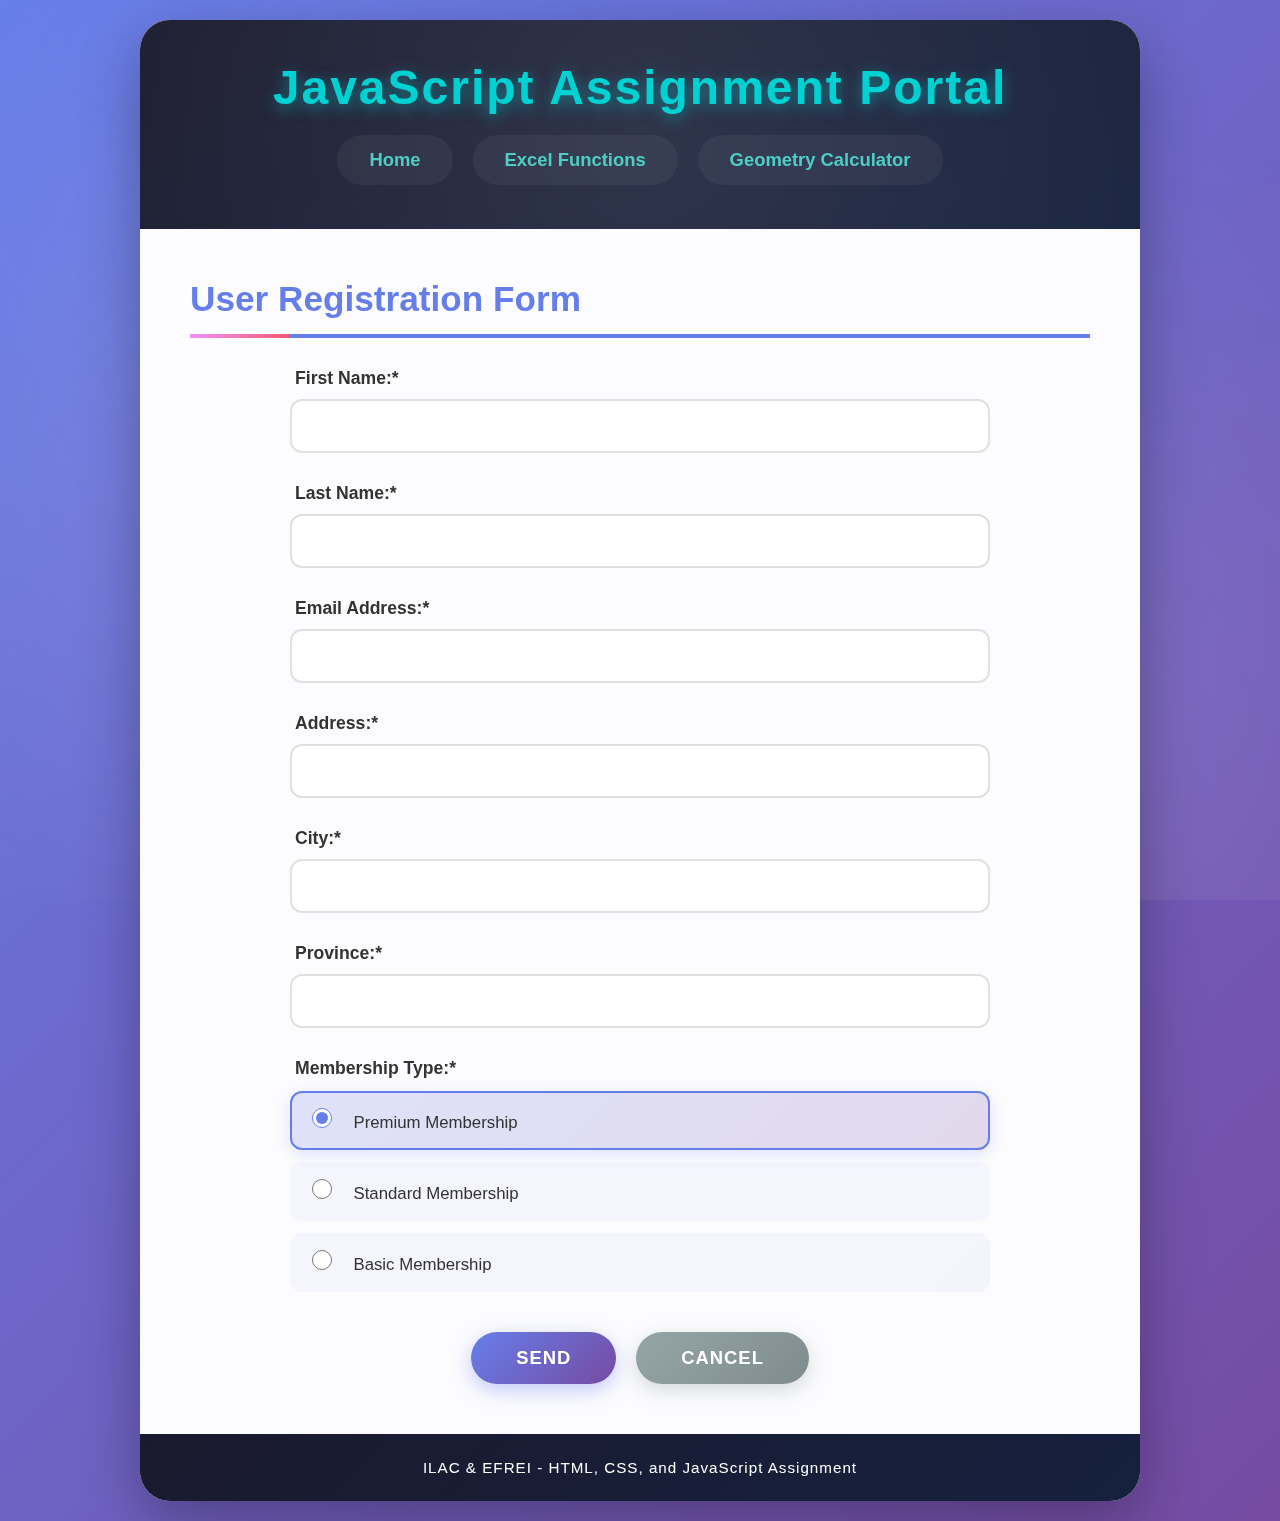
<file: index.html>
<!DOCTYPE html>
<html lang="en">
<head>
    <meta charset="UTF-8">
    <meta name="viewport" content="width=device-width, initial-scale=1.0">
    <meta http-equiv="X-UA-Compatible" content="IE=edge">
    <title>Home - JavaScript Assignment</title>
    <link rel="stylesheet" href="css/styles.css">
</head>
<body>
    <div class="container">
        <header>
            <h1>JavaScript Assignment Portal</h1>
            <nav id="main-nav">
                <ul>
                    <li><a href="index.html">Home</a></li>
                    <li><a href="excel.html">Excel Functions</a></li>
                    <li><a href="geometry.html">Geometry Calculator</a></li>
                </ul>
            </nav>
        </header>

        <main id="output">
            <h2>User Registration Form</h2>
            
            <form id="main-form" name="mainform">
                <div class="form-group">
                    <label for="firstName">First Name:*</label>
                    <input type="text" id="firstName" name="firstName" required>
                </div>

                <div class="form-group">
                    <label for="lastName">Last Name:*</label>
                    <input type="text" id="lastName" name="lastName" required>
                </div>

                <div class="form-group">
                    <label for="email">Email Address:*</label>
                    <input type="email" id="email" name="email" required>
                </div>

                <div class="form-group">
                    <label for="address">Address:*</label>
                    <input type="text" id="address" name="address" required>
                </div>

                <div class="form-group">
                    <label for="city">City:*</label>
                    <input type="text" id="city" name="city" required>
                </div>

                <div class="form-group">
                    <label for="province">Province:*</label>
                    <input type="text" id="province" name="province" required>
                </div>

                <div class="form-group">
                    <label>Membership Type:*</label>
                    <div class="radio-group">
                        <input type="radio" id="premium" name="membership" value="Premium" checked>
                        <label for="premium">Premium Membership</label>
                    </div>
                    <div class="radio-group">
                        <input type="radio" id="standard" name="membership" value="Standard">
                        <label for="standard">Standard Membership</label>
                    </div>
                    <div class="radio-group">
                        <input type="radio" id="basic" name="membership" value="Basic">
                        <label for="basic">Basic Membership</label>
                    </div>
                </div>

                <div class="button-group">
                    <button type="button" id="submitBtn">Send</button>
                    <button type="reset">Cancel</button>
                </div>
            </form>

            <div id="result"></div>
        </main>

        <footer>
            <p>ILAC & EFREI - HTML, CSS, and JavaScript Assignment</p>
        </footer>
    </div>

    <script src="js/script.js"></script>
</body>
</html>
</file>
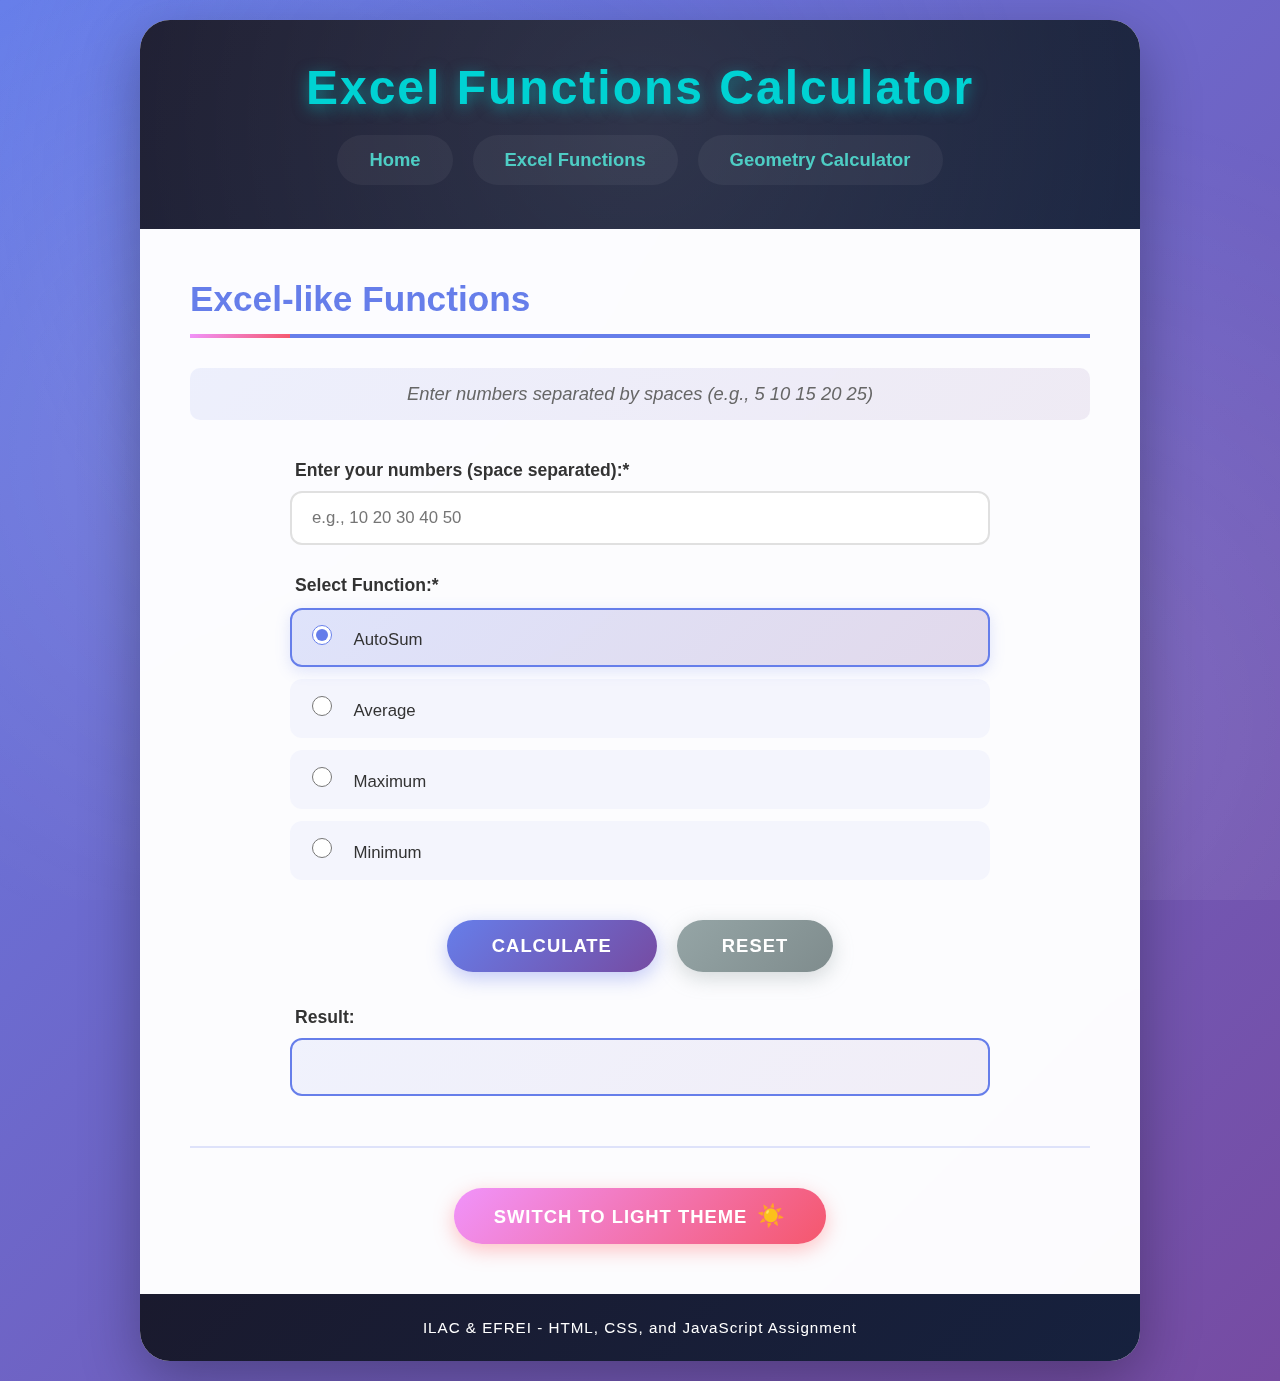
<file: excel.html>
<!DOCTYPE html>
<html lang="en">
<head>
    <meta charset="UTF-8">
    <meta name="viewport" content="width=device-width, initial-scale=1.0">
    <meta http-equiv="X-UA-Compatible" content="IE=edge">
    <title>Excel - JavaScript Assignment</title>
    <link rel="stylesheet" href="css/styles.css">
</head>
<body>
    <div class="container">
        <header>
            <h1>Excel Functions Calculator</h1>
            <nav id="main-nav">
                <ul>
                    <li><a href="index.html">Home</a></li>
                    <li><a href="excel.html">Excel Functions</a></li>
                    <li><a href="geometry.html">Geometry Calculator</a></li>
                </ul>
            </nav>
        </header>

        <main id="output">
            <h2>Excel-like Functions</h2>
            <p class="instruction">Enter numbers separated by spaces (e.g., 5 10 15 20 25)</p>
            
            <form id="main-form" name="mainform">
                <div class="form-group">
                    <label for="numbers">Enter your numbers (space separated):*</label>
                    <input type="text" id="numbers" name="numbers" placeholder="e.g., 10 20 30 40 50" required>
                </div>

                <div class="form-group">
                    <label>Select Function:*</label>
                    <div class="radio-group">
                        <input type="radio" id="sum" name="excel" value="sum" checked>
                        <label for="sum">AutoSum</label>
                    </div>
                    <div class="radio-group">
                        <input type="radio" id="avg" name="excel" value="average">
                        <label for="avg">Average</label>
                    </div>
                    <div class="radio-group">
                        <input type="radio" id="max" name="excel" value="max">
                        <label for="max">Maximum</label>
                    </div>
                    <div class="radio-group">
                        <input type="radio" id="min" name="excel" value="min">
                        <label for="min">Minimum</label>
                    </div>
                </div>

                <div class="button-group">
                    <button type="button" id="calculateBtn">Calculate</button>
                    <button type="reset">Reset</button>
                </div>

                <div class="form-group result-group">
                    <label for="result">Result:</label>
                    <input type="text" id="result" name="result" readonly>
                </div>
            </form>

            <div class="theme-switcher">
                <button id="themeBtn" class="theme-btn">Switch to Light Theme</button>
            </div>
        </main>

        <footer>
            <p>ILAC & EFREI - HTML, CSS, and JavaScript Assignment</p>
        </footer>
    </div>

    <script src="js/script.js"></script>
</body>
</html>
</file>
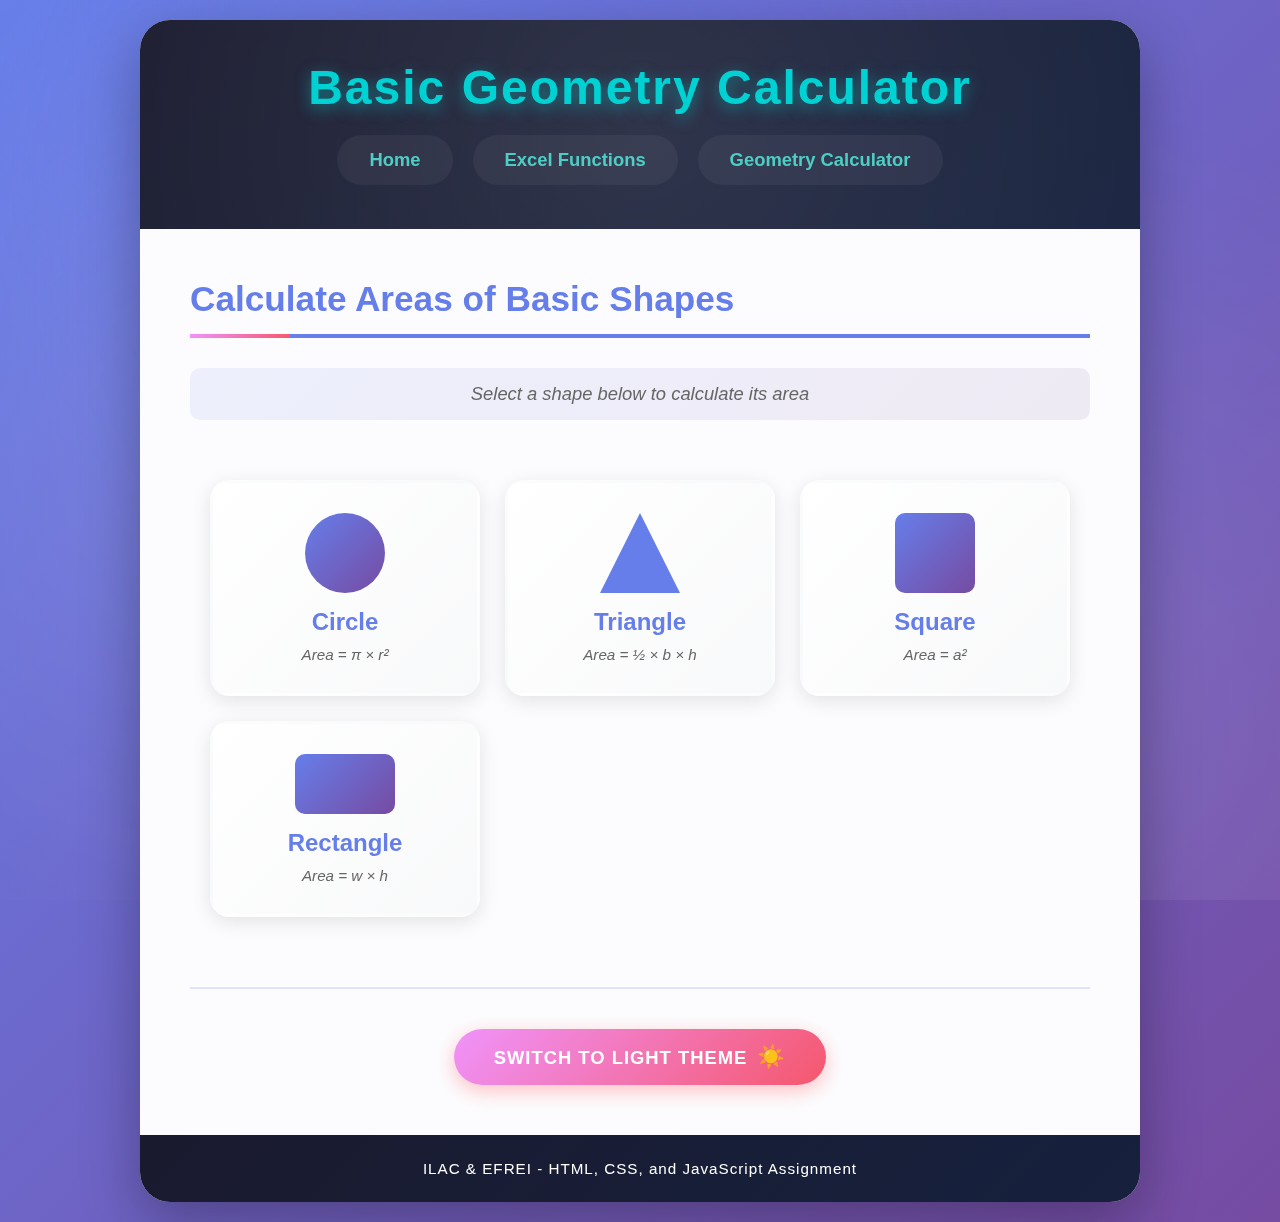
<file: geometry.html>
<!DOCTYPE html>
<html lang="en">
<head>
    <meta charset="UTF-8">
    <meta name="viewport" content="width=device-width, initial-scale=1.0">
    <meta http-equiv="X-UA-Compatible" content="IE=edge">
    <title>Geometry - JavaScript Assignment</title>
    <link rel="stylesheet" href="css/styles.css">
</head>
<body>
    <div class="container">
        <header>
            <h1>Basic Geometry Calculator</h1>
            <nav id="main-nav">
                <ul>
                    <li><a href="index.html">Home</a></li>
                    <li><a href="excel.html">Excel Functions</a></li>
                    <li><a href="geometry.html">Geometry Calculator</a></li>
                </ul>
            </nav>
        </header>

        <main id="output">
            <h2>Calculate Areas of Basic Shapes</h2>
            <p class="instruction">Select a shape below to calculate its area</p>

            <!-- Shape Selection Cards -->
            <div class="shape-cards">
                <div class="shape-card" onclick="showShape('circle')">
                    <div class="shape-icon-large circle-shape"></div>
                    <h3>Circle</h3>
                    <p>Area = π × r²</p>
                </div>
                <div class="shape-card" onclick="showShape('triangle')">
                    <div class="shape-icon-large triangle-shape"></div>
                    <h3>Triangle</h3>
                    <p>Area = ½ × b × h</p>
                </div>
                <div class="shape-card" onclick="showShape('square')">
                    <div class="shape-icon-large square-shape"></div>
                    <h3>Square</h3>
                    <p>Area = a²</p>
                </div>
                <div class="shape-card" onclick="showShape('rectangle')">
                    <div class="shape-icon-large rectangle-shape"></div>
                    <h3>Rectangle</h3>
                    <p>Area = w × h</p>
                </div>
            </div>

            <!-- Circle Calculator -->
            <div id="circle-section" class="geometry-section" style="display: none;">
                <h3>🔵 Circle Area Calculator</h3>
                <form class="geometry-form">
                    <div class="form-group">
                        <label for="circle-radius">Enter the radius (r):*</label>
                        <input type="text" id="circle-radius" placeholder="e.g., 5">
                    </div>
                    <div class="button-group">
                        <button type="button" onclick="calculateCircle()">Calculate</button>
                        <button type="button" onclick="hideAllShapes()">Back</button>
                    </div>
                    <div class="form-group result-group">
                        <label for="circle-result">Area Result:</label>
                        <input type="text" id="circle-result" readonly>
                    </div>
                </form>
            </div>

            <!-- Triangle Calculator -->
            <div id="triangle-section" class="geometry-section" style="display: none;">
                <h3>🔺 Triangle Area Calculator</h3>
                <form class="geometry-form">
                    <div class="form-group">
                        <label for="triangle-base">Enter the base (b):*</label>
                        <input type="text" id="triangle-base" placeholder="e.g., 8">
                    </div>
                    <div class="form-group">
                        <label for="triangle-height">Enter the height (h):*</label>
                        <input type="text" id="triangle-height" placeholder="e.g., 6">
                    </div>
                    <div class="button-group">
                        <button type="button" onclick="calculateTriangle()">Calculate</button>
                        <button type="button" onclick="hideAllShapes()">Back</button>
                    </div>
                    <div class="form-group result-group">
                        <label for="triangle-result">Area Result:</label>
                        <input type="text" id="triangle-result" readonly>
                    </div>
                </form>
            </div>

            <!-- Square Calculator -->
            <div id="square-section" class="geometry-section" style="display: none;">
                <h3>🟦 Square Area Calculator</h3>
                <form class="geometry-form">
                    <div class="form-group">
                        <label for="square-side">Enter the side length (a):*</label>
                        <input type="text" id="square-side" placeholder="e.g., 7">
                    </div>
                    <div class="button-group">
                        <button type="button" onclick="calculateSquare()">Calculate</button>
                        <button type="button" onclick="hideAllShapes()">Back</button>
                    </div>
                    <div class="form-group result-group">
                        <label for="square-result">Area Result:</label>
                        <input type="text" id="square-result" readonly>
                    </div>
                </form>
            </div>

            <!-- Rectangle Calculator -->
            <div id="rectangle-section" class="geometry-section" style="display: none;">
                <h3>🟪 Rectangle Area Calculator</h3>
                <form class="geometry-form">
                    <div class="form-group">
                        <label for="rectangle-width">Enter the width (w):*</label>
                        <input type="text" id="rectangle-width" placeholder="e.g., 10">
                    </div>
                    <div class="form-group">
                        <label for="rectangle-height">Enter the height (h):*</label>
                        <input type="text" id="rectangle-height" placeholder="e.g., 4">
                    </div>
                    <div class="button-group">
                        <button type="button" onclick="calculateRectangle()">Calculate</button>
                        <button type="button" onclick="hideAllShapes()">Back</button>
                    </div>
                    <div class="form-group result-group">
                        <label for="rectangle-result">Area Result:</label>
                        <input type="text" id="rectangle-result" readonly>
                    </div>
                </form>
            </div>

            <div class="theme-switcher">
                <button id="themeBtn" class="theme-btn">Switch to Light Theme</button>
            </div>
        </main>

        <footer>
            <p>ILAC & EFREI - HTML, CSS, and JavaScript Assignment</p>
        </footer>
    </div>

    <script src="js/script.js"></script>
</body>
</html>
</file>
<file: css/styles.css>
/* ================================================
   ADVANCED CSS - JavaScript Assignment
   Modern, Attractive & Sophisticated Design
   ================================================ */

/* ============================================
   RESET & BASE STYLES
   ============================================ */
* {
    margin: 0;
    padding: 0;
    box-sizing: border-box;
}

:root {
    /* Dark Theme Colors */
    --primary-gradient: linear-gradient(135deg, #667eea 0%, #764ba2 100%);
    --secondary-gradient: linear-gradient(135deg, #f093fb 0%, #f5576c 100%);
    --dark-bg: linear-gradient(135deg, #1a1a2e, #16213e);
    --accent-color: #00d2d3;
    --text-light: #ffffff;
    --text-dark: #333333;
    --shadow-lg: 0 20px 60px rgba(0, 0, 0, 0.3);
    --shadow-md: 0 10px 30px rgba(0, 0, 0, 0.2);
    --shadow-sm: 0 5px 15px rgba(0, 0, 0, 0.1);
    
    /* Light Theme Colors */
    --light-primary: linear-gradient(135deg, #a8edea 0%, #fed6e3 100%);
    --light-secondary: linear-gradient(135deg, #ffecd2 0%, #fcb69f 100%);
    --light-bg: #ffffff;
    --light-text: #2c3e50;
}

body {
    font-family: 'Poppins', 'Segoe UI', Tahoma, Geneva, Verdana, sans-serif;
    background: var(--primary-gradient);
    min-height: 100vh;
    padding: 20px;
    transition: all 0.5s ease;
    position: relative;
    overflow-x: hidden;
}

/* Animated Background Particles */
body::before {
    content: '';
    position: fixed;
    top: 0;
    left: 0;
    width: 100%;
    height: 100%;
    background: 
        radial-gradient(circle at 20% 50%, rgba(255, 255, 255, 0.1) 0%, transparent 50%),
        radial-gradient(circle at 80% 80%, rgba(255, 255, 255, 0.1) 0%, transparent 50%),
        radial-gradient(circle at 40% 20%, rgba(102, 126, 234, 0.2) 0%, transparent 50%);
    pointer-events: none;
    z-index: 1;
    animation: particleFloat 15s ease-in-out infinite;
}

@keyframes particleFloat {
    0%, 100% {
        transform: translateY(0) scale(1);
    }
    50% {
        transform: translateY(-20px) scale(1.05);
    }
}

/* ============================================
   LIGHT THEME STYLES
   ============================================ */
body.light-theme {
    background: var(--light-primary);
}

body.light-theme::before {
    background: 
        radial-gradient(circle at 20% 50%, rgba(168, 237, 234, 0.3) 0%, transparent 50%),
        radial-gradient(circle at 80% 80%, rgba(254, 214, 227, 0.3) 0%, transparent 50%);
}

body.light-theme .container {
    background: rgba(255, 255, 255, 0.98);
    color: var(--light-text);
    box-shadow: 0 25px 70px rgba(0, 0, 0, 0.15);
}

body.light-theme header {
    background: var(--light-secondary);
}

body.light-theme h1 {
    color: #667eea;
    text-shadow: 2px 2px 8px rgba(102, 126, 234, 0.3);
}

body.light-theme h2 {
    color: #667eea;
    border-bottom-color: #667eea;
}

body.light-theme nav a:link,
body.light-theme nav a:visited {
    color: #667eea;
}

body.light-theme nav a:hover {
    background: rgba(102, 126, 234, 0.15);
    color: #764ba2;
}

body.light-theme .form-group label {
    color: var(--light-text);
}

body.light-theme .instruction {
    color: #555;
}

body.light-theme footer {
    background: var(--light-secondary);
    color: var(--light-text);
}

body.light-theme .radio-group {
    background: rgba(102, 126, 234, 0.08);
}

body.light-theme .radio-group:hover {
    background: rgba(102, 126, 234, 0.15);
}

body.light-theme #result-display {
    background: linear-gradient(135deg, #ffecd2 0%, #fcb69f 100%);
    border-left-color: #667eea;
}

body.light-theme .feature-card {
    background: linear-gradient(135deg, #ffffff, #f8f9fa);
    box-shadow: 0 8px 25px rgba(0, 0, 0, 0.08);
}

/* ============================================
   CONTAINER & LAYOUT
   ============================================ */
.container {
    max-width: 1000px;
    margin: 0 auto;
    background: rgba(255, 255, 255, 0.98);
    backdrop-filter: blur(20px);
    border-radius: 30px;
    box-shadow: var(--shadow-lg);
    overflow: hidden;
    animation: containerFadeIn 0.8s ease-out;
    position: relative;
    z-index: 2;
}

@keyframes containerFadeIn {
    from {
        opacity: 0;
        transform: translateY(30px) scale(0.98);
    }
    to {
        opacity: 1;
        transform: translateY(0) scale(1);
    }
}

/* ============================================
   HEADER & NAVIGATION
   ============================================ */
header {
    background: var(--dark-bg);
    color: var(--text-light);
    padding: 40px 30px;
    text-align: center;
    position: relative;
    overflow: hidden;
}

header::before {
    content: '';
    position: absolute;
    top: -50%;
    left: -50%;
    width: 200%;
    height: 200%;
    background: radial-gradient(circle, rgba(255, 255, 255, 0.1) 0%, transparent 70%);
    animation: headerGlow 8s linear infinite;
}

@keyframes headerGlow {
    0% {
        transform: rotate(0deg);
    }
    100% {
        transform: rotate(360deg);
    }
}

h1 {
    font-size: 3em;
    margin-bottom: 20px;
    color: var(--accent-color);
    text-shadow: 0 4px 15px rgba(0, 210, 211, 0.5);
    position: relative;
    z-index: 1;
    font-weight: 700;
    letter-spacing: 2px;
    animation: titlePulse 3s ease-in-out infinite;
}

@keyframes titlePulse {
    0%, 100% {
        text-shadow: 0 4px 15px rgba(0, 210, 211, 0.5);
    }
    50% {
        text-shadow: 0 4px 25px rgba(0, 210, 211, 0.8);
    }
}

h2 {
    color: #667eea;
    font-size: 2.2em;
    margin-bottom: 30px;
    padding-bottom: 15px;
    border-bottom: 4px solid #667eea;
    position: relative;
    font-weight: 600;
}

h2::after {
    content: '';
    position: absolute;
    bottom: -4px;
    left: 0;
    width: 100px;
    height: 4px;
    background: var(--secondary-gradient);
    animation: underlineSlide 2s ease-in-out infinite;
}

@keyframes underlineSlide {
    0%, 100% {
        width: 100px;
    }
    50% {
        width: 200px;
    }
}

h3 {
    color: #764ba2;
    font-size: 1.8em;
    margin: 20px 0;
    font-weight: 600;
}

/* Navigation */
#main-nav {
    position: relative;
    z-index: 1;
}

#main-nav ul {
    list-style: none;
    display: flex;
    justify-content: center;
    gap: 20px;
    padding: 0;
    flex-wrap: wrap;
}

#main-nav li {
    display: inline;
}

#main-nav a {
    color: #4ecdc4;
    text-decoration: none;
    font-weight: 600;
    font-size: 1.15em;
    padding: 12px 30px;
    border-radius: 50px;
    transition: all 0.4s cubic-bezier(0.175, 0.885, 0.32, 1.275);
    display: inline-block;
    position: relative;
    overflow: hidden;
    background: rgba(255, 255, 255, 0.05);
    border: 2px solid transparent;
}

#main-nav a::before {
    content: '';
    position: absolute;
    top: 0;
    left: -100%;
    width: 100%;
    height: 100%;
    background: linear-gradient(90deg, transparent, rgba(255, 255, 255, 0.3), transparent);
    transition: left 0.5s ease;
}

#main-nav a:hover::before {
    left: 100%;
}

#main-nav a:link,
#main-nav a:visited {
    color: #4ecdc4;
}

#main-nav a:hover {
    background: rgba(255, 255, 255, 0.15);
    color: #ff6b6b;
    transform: translateY(-3px) scale(1.05);
    box-shadow: 0 8px 20px rgba(255, 107, 107, 0.3);
    border-color: rgba(255, 107, 107, 0.5);
}

#main-nav a:active {
    color: #feca57;
    transform: translateY(-1px) scale(1.02);
}

/* ============================================
   MAIN CONTENT
   ============================================ */
main {
    padding: 50px;
    min-height: 500px;
}

.instruction {
    text-align: center;
    color: #666;
    font-style: italic;
    margin-bottom: 40px;
    font-size: 1.15em;
    padding: 15px;
    background: linear-gradient(135deg, rgba(102, 126, 234, 0.1), rgba(118, 75, 162, 0.1));
    border-radius: 10px;
    animation: instructionFade 1s ease-out;
}

@keyframes instructionFade {
    from {
        opacity: 0;
        transform: translateY(-10px);
    }
    to {
        opacity: 1;
        transform: translateY(0);
    }
}

/* ============================================
   FORM STYLES
   ============================================ */
form {
    max-width: 700px;
    margin: 0 auto;
}

.form-group {
    margin-bottom: 30px;
    animation: formGroupSlide 0.6s ease-out backwards;
}

.form-group:nth-child(1) { animation-delay: 0.1s; }
.form-group:nth-child(2) { animation-delay: 0.2s; }
.form-group:nth-child(3) { animation-delay: 0.3s; }
.form-group:nth-child(4) { animation-delay: 0.4s; }
.form-group:nth-child(5) { animation-delay: 0.5s; }
.form-group:nth-child(6) { animation-delay: 0.6s; }

@keyframes formGroupSlide {
    from {
        opacity: 0;
        transform: translateX(-20px);
    }
    to {
        opacity: 1;
        transform: translateX(0);
    }
}

.form-group label {
    display: block;
    margin-bottom: 10px;
    color: var(--text-dark);
    font-weight: 600;
    font-size: 1.1em;
    position: relative;
    padding-left: 5px;
}

.form-group label::before {
    content: '';
    position: absolute;
    left: -5px;
    top: 50%;
    transform: translateY(-50%);
    width: 4px;
    height: 0;
    background: var(--primary-gradient);
    transition: height 0.3s ease;
    border-radius: 2px;
}

.form-group:hover label::before {
    height: 100%;
}

.form-group input[type="text"],
.form-group input[type="email"] {
    width: 100%;
    padding: 15px 20px;
    border: 2px solid #e0e0e0;
    border-radius: 12px;
    font-size: 1.05em;
    font-family: 'Poppins', 'Segoe UI', sans-serif;
    transition: all 0.4s cubic-bezier(0.4, 0, 0.2, 1);
    background: white;
    position: relative;
}

.form-group input:focus {
    outline: none;
    border-color: #667eea;
    box-shadow: 0 0 0 4px rgba(102, 126, 234, 0.15), 0 8px 20px rgba(102, 126, 234, 0.2);
    transform: translateY(-2px);
}

.form-group input[readonly] {
    background: linear-gradient(135deg, #667eea15, #764ba215);
    cursor: not-allowed;
    font-weight: 700;
    color: #667eea;
    font-size: 1.3em;
    text-align: center;
    border: 2px solid #667eea;
}

/* Radio Groups */
.radio-group {
    margin: 12px 0;
    padding: 15px 20px;
    background: rgba(102, 126, 234, 0.05);
    border-radius: 12px;
    transition: all 0.3s ease;
    border: 2px solid transparent;
    cursor: pointer;
}

.radio-group:hover {
    background: rgba(102, 126, 234, 0.12);
    border-color: rgba(102, 126, 234, 0.3);
    transform: translateX(5px);
}

.radio-group input[type="radio"] {
    margin-right: 12px;
    cursor: pointer;
    width: 20px;
    height: 20px;
    accent-color: #667eea;
}

.radio-group label {
    display: inline;
    cursor: pointer;
    font-weight: 500;
    font-size: 1.05em;
}

.radio-group:has(input:checked) {
    background: linear-gradient(135deg, rgba(102, 126, 234, 0.2), rgba(118, 75, 162, 0.2));
    border-color: #667eea;
    box-shadow: 0 4px 15px rgba(102, 126, 234, 0.2);
}

/* ============================================
   BUTTONS
   ============================================ */
.button-group {
    display: flex;
    gap: 20px;
    margin-top: 40px;
    justify-content: center;
    flex-wrap: wrap;
}

button {
    background: var(--primary-gradient);
    color: white;
    padding: 15px 45px;
    border: none;
    border-radius: 50px;
    font-size: 1.15em;
    font-weight: 600;
    cursor: pointer;
    transition: all 0.4s cubic-bezier(0.175, 0.885, 0.32, 1.275);
    box-shadow: 0 6px 20px rgba(102, 126, 234, 0.4);
    font-family: 'Poppins', 'Segoe UI', sans-serif;
    position: relative;
    overflow: hidden;
    text-transform: uppercase;
    letter-spacing: 1px;
}

button::before {
    content: '';
    position: absolute;
    top: 50%;
    left: 50%;
    width: 0;
    height: 0;
    border-radius: 50%;
    background: rgba(255, 255, 255, 0.4);
    transform: translate(-50%, -50%);
    transition: width 0.6s, height 0.6s;
}

button:hover::before {
    width: 400px;
    height: 400px;
}

button:hover {
    transform: translateY(-4px) scale(1.05);
    box-shadow: 0 12px 35px rgba(102, 126, 234, 0.6);
}

button:active {
    transform: translateY(-2px) scale(1.02);
}

button[type="reset"] {
    background: linear-gradient(135deg, #95a5a6 0%, #7f8c8d 100%);
    box-shadow: 0 6px 20px rgba(149, 165, 166, 0.4);
}

button[type="reset"]:hover {
    box-shadow: 0 12px 35px rgba(149, 165, 166, 0.6);
}

/* ============================================
   RESULT DISPLAY
   ============================================ */
#result-display {
    margin-top: 40px;
    padding: 30px;
    background: linear-gradient(135deg, #667eea15, #764ba215);
    border-left: 6px solid #667eea;
    border-radius: 15px;
    box-shadow: 0 8px 25px rgba(0, 0, 0, 0.15);
    animation: resultSlideIn 0.6s cubic-bezier(0.175, 0.885, 0.32, 1.275);
    position: relative;
    overflow: hidden;
}

#result-display::before {
    content: '✓';
    position: absolute;
    top: 10px;
    right: 10px;
    font-size: 3em;
    color: rgba(102, 126, 234, 0.1);
    font-weight: bold;
}

@keyframes resultSlideIn {
    from {
        opacity: 0;
        transform: translateX(-30px) scale(0.95);
    }
    to {
        opacity: 1;
        transform: translateX(0) scale(1);
    }
}

#result-display h3 {
    color: #667eea;
    margin-bottom: 20px;
    font-size: 1.8em;
}

#result-display p {
    margin: 12px 0;
    color: var(--text-dark);
    font-size: 1.15em;
    line-height: 1.9;
    padding: 8px 0;
    border-bottom: 1px solid rgba(102, 126, 234, 0.1);
}

#result-display p:last-child {
    border-bottom: none;
}

#result-display strong {
    color: #667eea;
    font-weight: 700;
    display: inline-block;
    min-width: 150px;
}

.result-group {
    margin-top: 35px;
}

/* ============================================
   THEME SWITCHER
   ============================================ */
.theme-switcher {
    text-align: center;
    margin-top: 50px;
    padding-top: 40px;
    border-top: 2px solid rgba(102, 126, 234, 0.2);
}

.theme-btn {
    background: var(--secondary-gradient);
    padding: 15px 40px;
    box-shadow: 0 6px 20px rgba(255, 107, 107, 0.4);
    position: relative;
}

.theme-btn::after {
    content: '☀️';
    margin-left: 10px;
    font-size: 1.2em;
}

body.light-theme .theme-btn::after {
    content: '🌙';
}

.theme-btn:hover {
    box-shadow: 0 12px 35px rgba(255, 107, 107, 0.6);
}

/* ============================================
   FOOTER
   ============================================ */
footer {
    background: var(--dark-bg);
    color: var(--text-light);
    text-align: center;
    padding: 25px;
    font-size: 0.95em;
    position: relative;
    overflow: hidden;
}

footer::before {
    content: '';
    position: absolute;
    top: 0;
    left: -100%;
    width: 100%;
    height: 2px;
    background: linear-gradient(90deg, transparent, var(--accent-color), transparent);
    animation: footerLine 3s linear infinite;
}

@keyframes footerLine {
    0% {
        left: -100%;
    }
    100% {
        left: 100%;
    }
}

footer p {
    margin: 0;
    font-weight: 500;
    letter-spacing: 1px;
}

/* ============================================
   GEOMETRY PAGE SPECIFIC STYLES
   ============================================ */

/* Shape Selection Cards Grid */
.shape-cards {
    display: grid;
    grid-template-columns: repeat(auto-fit, minmax(200px, 1fr));
    gap: 25px;
    margin: 40px 0;
    padding: 20px;
}

.shape-card {
    background: linear-gradient(135deg, #ffffff, #f8f9fa);
    padding: 30px;
    border-radius: 20px;
    text-align: center;
    cursor: pointer;
    transition: all 0.4s cubic-bezier(0.175, 0.885, 0.32, 1.275);
    box-shadow: 0 5px 20px rgba(0, 0, 0, 0.1);
    border: 3px solid transparent;
}

.shape-card:hover {
    transform: translateY(-10px) scale(1.05);
    box-shadow: 0 15px 40px rgba(102, 126, 234, 0.3);
    border-color: #667eea;
    background: linear-gradient(135deg, #667eea15, #764ba215);
}

.shape-card h3 {
    color: #667eea;
    font-size: 1.5em;
    margin: 15px 0 10px;
}

.shape-card p {
    color: #666;
    font-size: 0.95em;
    font-style: italic;
}

/* Shape Icons */
.shape-icon-large {
    width: 80px;
    height: 80px;
    margin: 0 auto 15px;
    animation: shapeFloat 3s ease-in-out infinite;
}

@keyframes shapeFloat {
    0%, 100% {
        transform: translateY(0);
    }
    50% {
        transform: translateY(-10px);
    }
}

.circle-shape {
    background: linear-gradient(135deg, #667eea 0%, #764ba2 100%);
    border-radius: 50%;
}

.triangle-shape {
    width: 0;
    height: 0;
    border-left: 40px solid transparent;
    border-right: 40px solid transparent;
    border-bottom: 80px solid #667eea;
    background: none;
    margin: 0 auto;
}

.square-shape {
    background: linear-gradient(135deg, #667eea 0%, #764ba2 100%);
    border-radius: 10px;
}

.rectangle-shape {
    width: 100px;
    height: 60px;
    background: linear-gradient(135deg, #667eea 0%, #764ba2 100%);
    border-radius: 10px;
}

/* Geometry Calculator Sections */
.geometry-section {
    background: linear-gradient(135deg, rgba(102, 126, 234, 0.05), rgba(118, 75, 162, 0.05));
    padding: 40px;
    border-radius: 20px;
    margin: 30px 0;
    border: 2px solid rgba(102, 126, 234, 0.2);
}

.geometry-section h3 {
    text-align: center;
    font-size: 2em;
    margin-bottom: 30px;
    color: #667eea;
}

.geometry-form {
    max-width: 600px;
    margin: 0 auto;
}

/* ============================================
   RESPONSIVE DESIGN
   ============================================ */
@media (max-width: 768px) {
    .container {
        margin: 10px;
        border-radius: 20px;
    }

    main {
        padding: 30px 20px;
    }

    h1 {
        font-size: 2.2em;
    }

    h2 {
        font-size: 1.8em;
    }

    form {
        padding: 0;
    }

    .button-group {
        flex-direction: column;
        gap: 15px;
    }

    button {
        width: 100%;
        padding: 15px 30px;
    }

    #main-nav ul {
        flex-direction: column;
        gap: 12px;
    }

    #main-nav a {
        display: block;
        width: 100%;
    }

    #result-display {
        padding: 20px;
    }

    #result-display strong {
        display: block;
        margin-bottom: 5px;
    }

    .shape-cards {
        grid-template-columns: repeat(auto-fit, minmax(150px, 1fr));
        gap: 15px;
        padding: 10px;
    }

    .shape-card {
        padding: 20px;
    }

    .shape-icon-large {
        width: 60px;
        height: 60px;
    }

    .triangle-shape {
        border-left: 30px solid transparent;
        border-right: 30px solid transparent;
        border-bottom: 60px solid #667eea;
    }

    .rectangle-shape {
        width: 80px;
        height: 48px;
    }

    .geometry-section {
        padding: 25px 20px;
    }
}

@media (max-width: 480px) {
    h1 {
        font-size: 1.8em;
    }

    h2 {
        font-size: 1.5em;
    }

    main {
        padding: 20px 15px;
    }

    .shape-cards {
        grid-template-columns: 1fr;
    }
}
</file>
